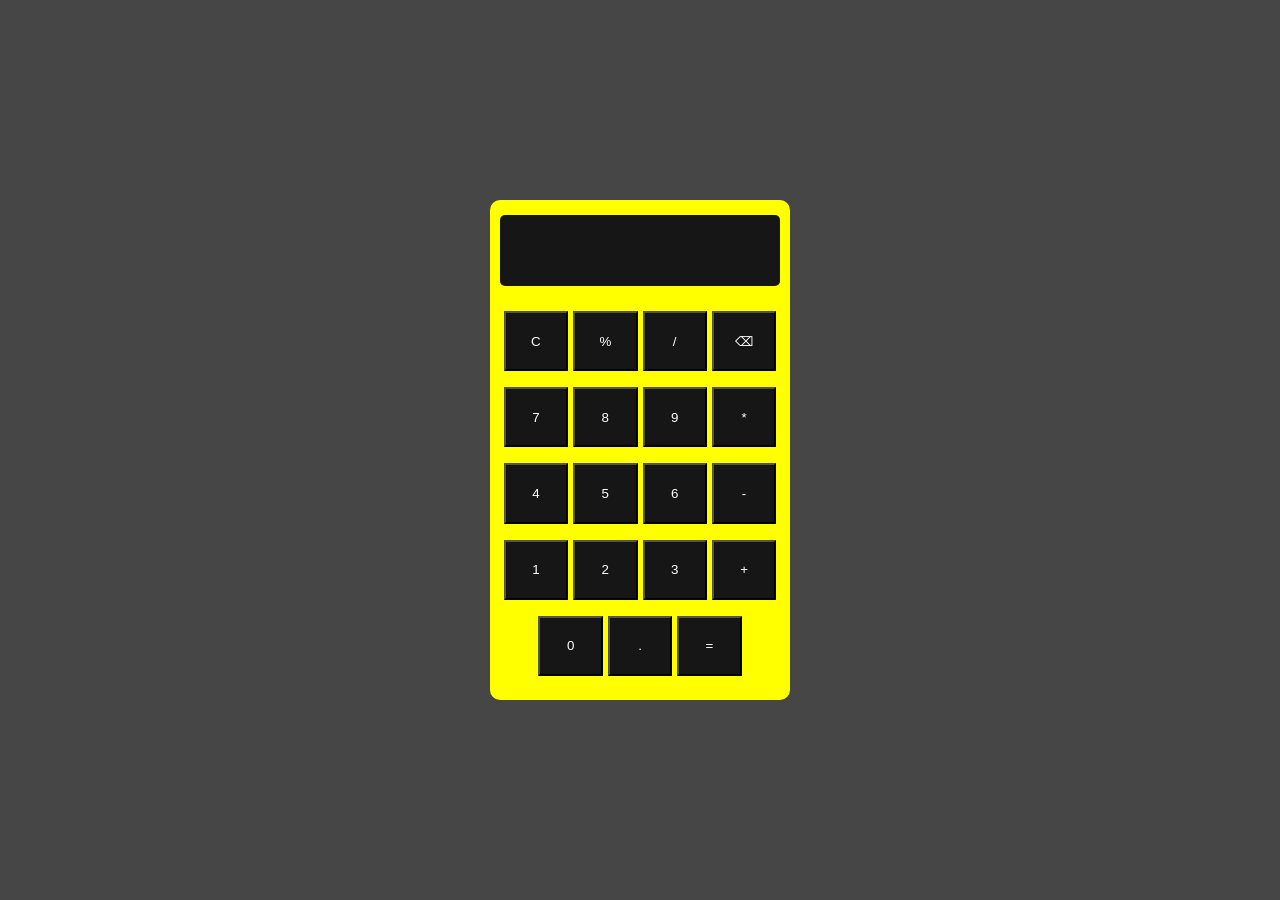
<file: calculadora/index.html>
<!DOCTYPE html>
<html lang="pt-br">

<head>
    <meta charset="UTF-8">
    <meta name="viewport" content="width=device-width, initial-scale=1.0">
    <link rel="stylesheet" href="style.css">
    <script src="main.js" defer></script>
    <title>Calculadora</title>
</head>

<body>
    
    <div class="container">

        <div class="calculadora">

            <div class="display"></div>
            <div class="botoes"></div>

        </div>

    </div>

</body>

</html>
</file>
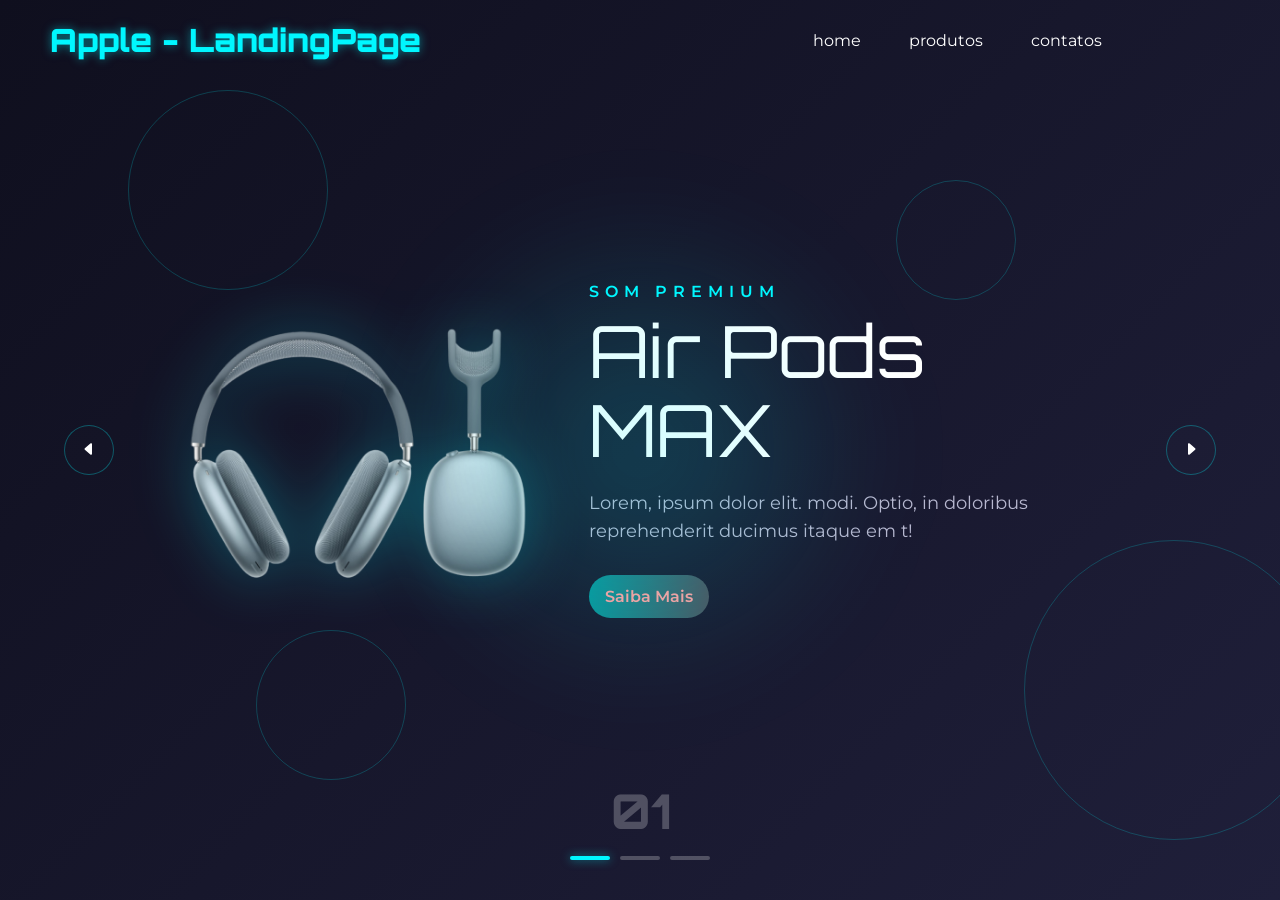
<file: pagina-de-produtos/index.html>
<!DOCTYPE html>
<html lang="pt-br">

<head>
    <meta charset="UTF-8">
    <meta name="viewport" content="width=device-width, initial-scale=1.0">
    <link rel="preconnect" href="https://fonts.googleapis.com">
    <link rel="preconnect" href="https://fonts.gstatic.com" crossorigin>
    <link
        href="https://fonts.googleapis.com/css2?family=Montserrat:ital,wght@0,100..900;1,100..900&family=Orbitron:wght@400..900&display=swap"
        rel="stylesheet">
    <link rel="stylesheet" href="style.css">
    <script src="script.js" defer></script>
    <title>Landing page</title>
</head>

<body>
    <header>
        <div class="logo">Apple - LandingPage</div>
        <nav>
            <ul>
                <li>home</li>
                <li>produtos</li>
                <li>contatos</li>
            </ul>
        </nav>
    </header>

    <main class="container">

        <div class="tech-circle">

            <div class="circle"></div>
            <div class="circle"></div>
            <div class="circle"></div>
            <div class="circle"></div>

        </div>

        <div class="list">

            <div class="item active">

                <div class="product-img">
                    <img src="assets/air-pods.png" alt="air-pods">
                </div>
                <div class="content">
                    <p class="product-tag">Som premium</p>
                    <p class="product-name">Air Pods MAX</p>
                    <p class="description">Lorem, ipsum dolor elit. modi. Optio, in doloribus reprehenderit ducimus
                        itaque em t!</p>
                    <button class="btn">Saiba Mais</button>
                </div>

            </div>

            <div class="item">

                <div class="product-img">
                    <img src="assets/apple-watch.png" alt="air-pods">
                </div>
                <div class="content">
                    <p class="product-tag">Novo Lançamento</p>
                    <p class="product-name">Apple Watch </p>
                    <p class="description">Lorem, ipsum dolor elit. modi. Optio, in doloribus reprehenderit ducimus
                        itaque em t!</p>
                    <button class="btn">Saiba Mais</button>
                </div>

            </div>
            <div class="item">

                <div class="product-img">
                    <img src="assets/vision-pro.png" alt="air-pods">
                </div>
                <div class="content">
                    <p class="product-tag">Alta Performace</p>
                    <p class="product-name">Vision Pro</p>
                    <p class="description">Lorem, ipsum dolor elit. modi. Optio, in doloribus reprehenderit ducimus
                        itaque em t!</p>
                    <button class="btn">Saiba Mais</button>
                </div>

            </div>

        </div>

        <div class="arrows">
            <button class="arrow-btn" id="prev">
                <svg xmlns="http://www.w3.org/2000/svg" width="16" height="16" fill="#fff"
                    class="bi bi-caret-left-fill" viewBox="0 0 16 16">
                    <path
                        d="m3.86 8.753 5.482 4.796c.646.566 1.658.106 1.658-.753V3.204a1 1 0 0 0-1.659-.753l-5.48 4.796a1 1 0 0 0 0 1.506z" />
                </svg>
            </button>

            <button class="arrow-btn" id="next">
                <svg xmlns="http://www.w3.org/2000/svg" width="16" height="16" fill="#fff"
                    class="bi bi-caret-right-fill" viewBox="0 0 16 16">
                    <path
                        d="m12.14 8.753-5.482 4.796c-.646.566-1.658.106-1.658-.753V3.204a1 1 0 0 1 1.659-.753l5.48 4.796a1 1 0 0 1 0 1.506z" />
                </svg>
            </button>
        </div>

        <div class="indicators">
            <div class="numbers">01</div>
            <div class="dots">
                <div class="dot active"></div>
                <div class="dot"></div>
                <div class="dot"></div>
            </div>
        </div>
    </main>
</body>

</html>
</file>
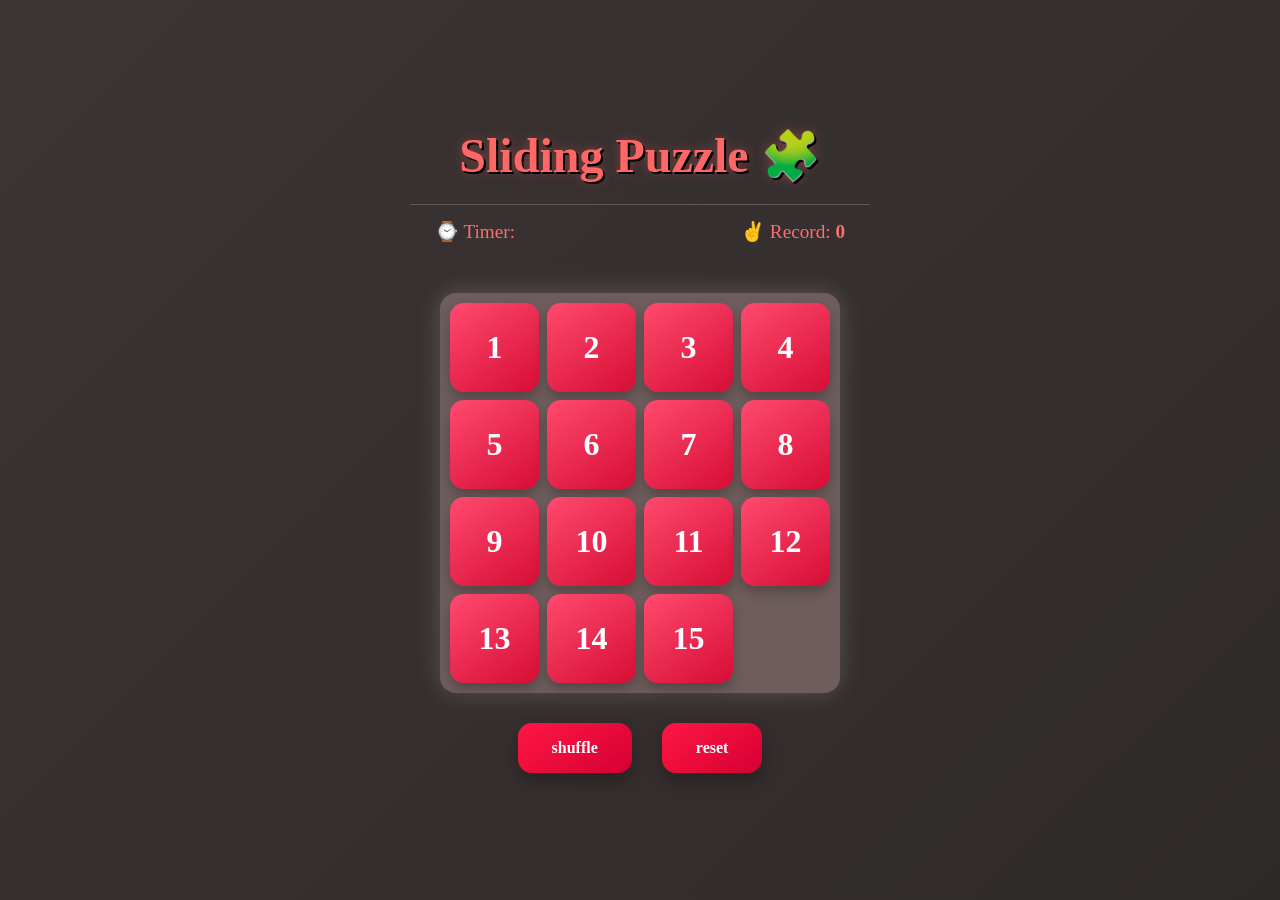
<file: slide-puzzle/index.html>
<!DOCTYPE html>
<html lang="pt-br">
<head>
    <meta charset="UTF-8">
    <meta name="viewport" content="width=device-width, initial-scale=1.0">
    <title>slide-puzzle</title>
    <link rel="stylesheet" href="style.css">
    <script src="main.js" defer></script>
</head>
<body>
    <div class="container">
        <h1>Sliding Puzzle &#x1F9E9;</h1>
        <div class="infos">
            <p>&#8986; Timer: <span id="timer"></span></p>
            <p>&#x270C; Record: <span id="record">0</span></p>
        </div>
        <div class="game_container"></div>
        <div class="buttons">
            <button id="shuffle">shuffle</button>
            <button id="reset">reset</button>
        </div>
    </div>
    
</body>
</html>
</file>
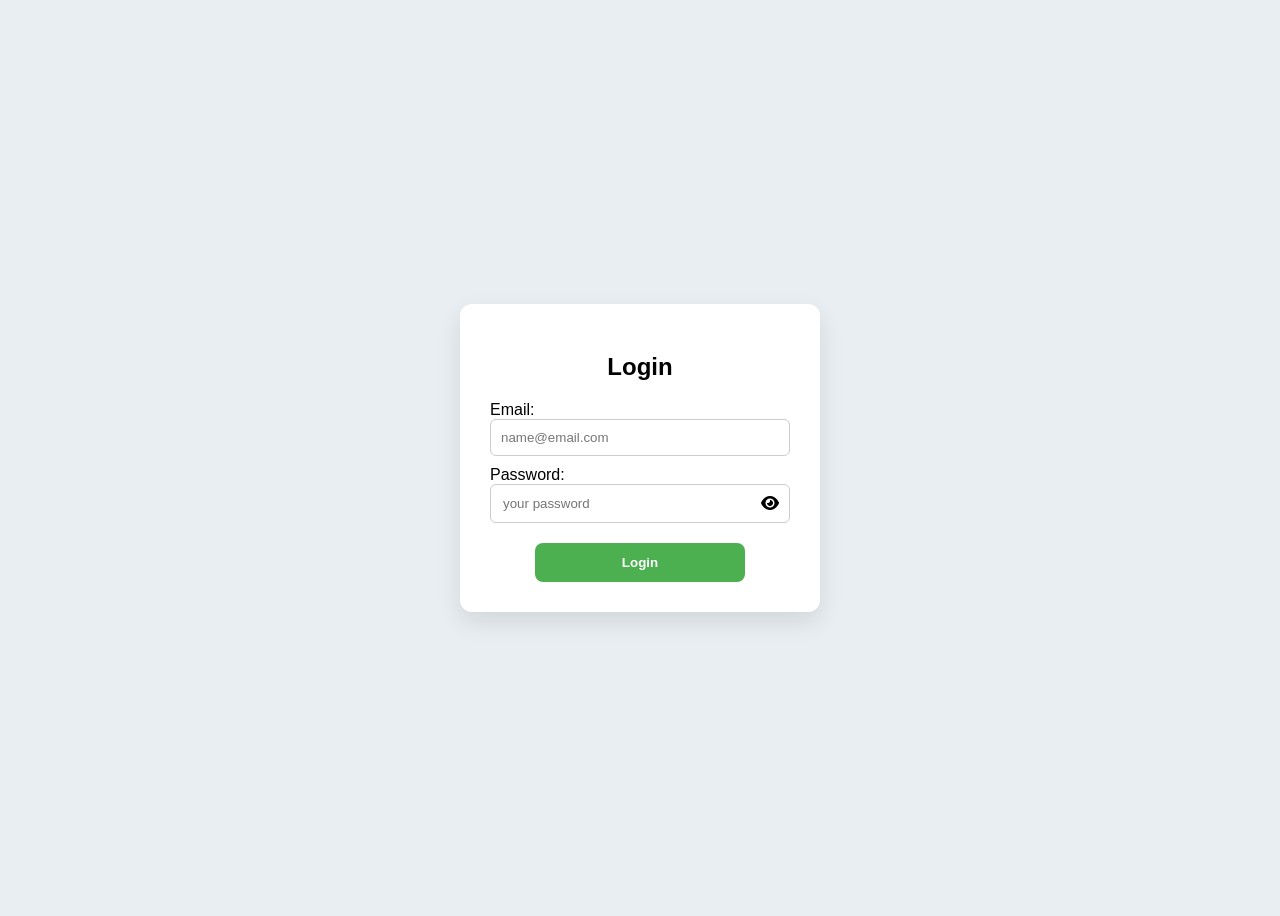
<file: tela-de-login/index.html>
<!DOCTYPE html>
<html lang="en">
<head>
    <meta charset="UTF-8">
    <meta name="viewport" content="width=device-width, initial-scale=1.0">
    <link rel="stylesheet" href="style.css">
    <link rel="stylesheet" href="https://cdnjs.cloudflare.com/ajax/libs/font-awesome/6.5.1/css/all.min.css" integrity="sha512-DTOQO9RWCH3ppGqcWaEA1BIZOC6xxalwEsw9c2QQeAIftl+Vegovlnee1c9QX4TctnWMn13TZye+giMm8e2LwA==" crossorigin="anonymous" referrerpolicy="no-referrer" />
    <link rel="icon" type="image/png" href="pagina-de-login.png">
    <title>tela de login</title>
</head>
<body>

    <div class="container">
        <h2>Login</h2>
        <form id="login-form">
            <div class="email">
                <label>Email:</label>
                <input type="email" id="name-input" placeholder="name@email.com" required>
            </div>
            <div class="key">
                <label>Password:</label>
                <div class="input">
                    <input type="password" id="password-input" placeholder="your password" required>
                    <i class="fa-solid fa-eye"></i>
                </div>
            </div>
            <button>Login</button>
        </form>
    </div>

    <script>
        document.addEventListener("DOMContentLoaded", (e)=> {
            let icon = document.querySelector('.input i');
            let email = document.querySelector('#name-input');
            let password = document.querySelector('#password-input');

            icon.addEventListener('click', ()=> {
                if (password.type === "password") { 
                    password.type = "text";
                    icon.classList.replace('fa-eye', 'fa-eye-slash');
                
                }else {
                    password.type = "password";
                    icon.classList.replace('fa-eye-slash', 'fa-eye');
                }
            })
        })
    </script>
</body>
</html>
</file>
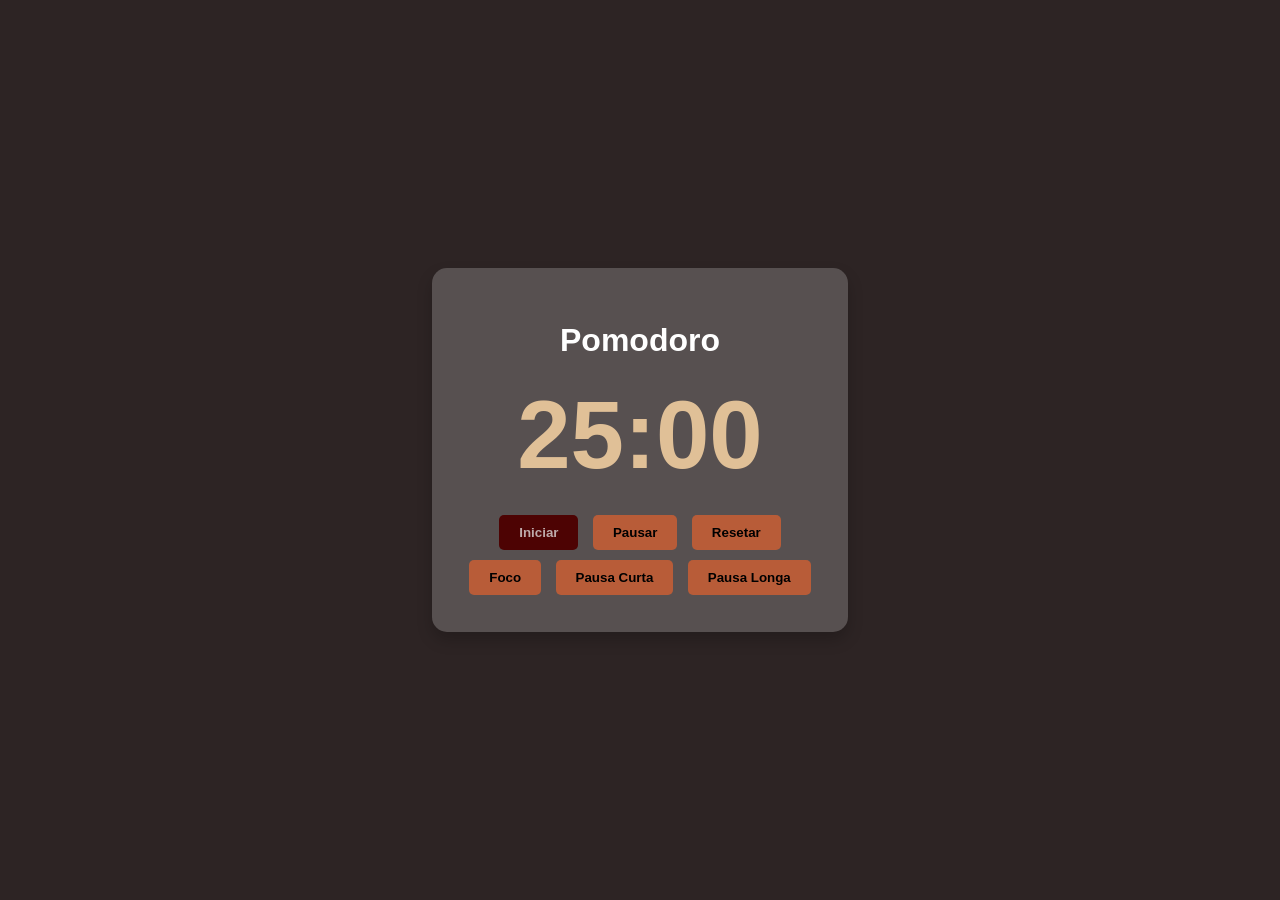
<file: timer-pomodoro/index.html>
<!DOCTYPE html>
<html lang="pt-br">
<head>
    <meta charset="UTF-8">
    <meta name="viewport" content="width=device-width, initial-scale=1.0">
    <title>Pomodoro Timer</title>
    <link rel="stylesheet" href="style.css">
</head>
<body>
    <div class="container">
        <h1>Pomodoro</h1>
        
        <div class="timer-display">
            <span id="minutes">25</span>:<span id="seconds">00</span>
        </div>

        <div class="controls">
            <button id="start" class="btn-start">Iniciar</button>
            <button id="pause" class="btn-pause">Pausar</button>
            <button id="reset" class="btn-reset">Resetar</button>
        </div>

        <div class="modes">
            <button onclick="setTimer(25)">Foco</button>
            <button onclick="setTimer(5)">Pausa Curta</button>
            <button onclick="setTimer(15)">Pausa Longa</button>
        </div>
    </div>
    <script src="script.js"></script>
</body>
</html>
</file>
<file: calculadora/style.css>
* {
    margin: 0;
    padding: 0;
    box-sizing: border-box;
}

body{
    display: flex;
    width: 100%;
    height: 100vh;
    align-items: center;
    justify-content: center;
    background-color: #464646;
}

.calculadora {
    width: 300px;
    height: 500px;
    background-color: yellow;
    border-radius: 10px;
    padding: 15px 10px;
}

.display{
    width: 100%;
    height: 15%;
    background-color: #161616;
    color: #fff;
    border-radius: 5px;
    font-size: 30pt;
    text-align: end;
    padding: 10px;
}
.botoes{
    height: 80%;
    margin-top: 20px;
    display:flex;
    flex-wrap: wrap;
    gap: 5px;
    justify-content: center;
    align-items: center
}

.btn{
    width: 23%;
    height: 16%;
    background-color: #161616;
    color: #fff;
}
</file>
<file: pagina-de-produtos/style.css>
*{
    padding: 0;
    margin: 0;
    box-sizing: border-box;
    list-style: none;
    font-family: "Montserrat", sans-serif;
}

body{
    background-color: #0f0f1e;
    color: #fff;
    font-size: 16px;
    overflow: hidden;    
}

header{
    position: fixed;
    top: 0;
    width: 90vw;
    padding: 20px 50px;
    display: flex;
    justify-content: space-between;
    align-items: center;
    z-index: 3;
}

.logo{
    font-family: "Orbitron", sans-serif;
    font-size: 2rem;
    font-weight: 900;
    color: #00f7ff;
    text-shadow: 0 0 10px rgba(0, 247, 255, 0.5);
}

header nav ul{
    display: flex;
    gap: 48px;
}

header nav ul li{
    cursor: pointer;
    position: relative;
    padding: 5px 0;
}
header nav ul li::after{
    content: '';
    position: absolute;
    left: 0;
    bottom: 0;

    width: 0;
    height: 2px;
    background-color: #07f7ff;

    transition: width 0.4s ease;
}

header nav ul li:hover::after{
    width: 100%;
    
}

.container{
    height: 100vh;
    position: relative;
    background: linear-gradient(135deg, #0f0f1e 0%, #1f1f3a 100%);
    overflow: hidden;
}
.container::before{
    content:'';    
    width: 500px;
    height: 500px;
    border-radius: 50%;
    background: radial-gradient(circle, rgba(0, 247, 255, 0.2) 0%, rgba(15, 15, 30, 0) 70%);
    pointer-events: none;

    position: absolute;
    top: 50%;
    left: 50%;
    transform: translate(-50%, -50%);
    filter: blur(50px);
    z-index: 1;
    animation: pulse 2s infinite alternate;
}

.list{
    width: 80%;
    height: 100%;
    margin: 0 auto;
    position: relative;
}
.item{  
    position: absolute;
    inset: 0;
    display: flex;
    justify-content: center;
    align-items: center;
    opacity: 0;

    /* ANIMACAO */

    transform: translateX(100vw);
    transition: transform 0.7s ease-in-out, opacity 0.7s ease-in-out;
}
.item.active{
    opacity: 1;
    transform: translateX(0);
}


.product-img{
    width: 45%;
    height: 100%;
    display: flex;
    justify-content: center;
    align-items: center;
    position: relative;
    z-index: 2;
}
.product-img img{
    max-width: 80%;
    max-height: 60%;
    filter: drop-shadow(0 0 30px rgba(0, 247, 255, 0.3));

    /* ANIMACAO */

    transform: translateX(200px);
    opacity: 0;
    transition: transform 0.6s ease-in-out, opacity 0.6s ease-in-out;
    transition-delay: 0.5s;
}

.active .product-img img{    
    transform: translateX(0);
    opacity: 1;
}

.content{
    width: 55%;
    padding-right: 80px;
    display: flex;
    flex-direction: column;
    align-items: flex-start;
    justify-content: center;
    z-index: 2;
}

.product-tag{
    font-size: 1rem;
    text-transform: uppercase;
    color: #00f7ff;
    font-weight: 600;
    letter-spacing: 6px;
    margin-bottom: 10px;

    transform: translateX(200px);
    opacity: 0;
    transition: transform 0.6s ease-in-out, opacity 0.6s ease-in-out;
    transition-delay: 0.5s;
}

.active .product-tag{    
    transform: translateX(0);
    opacity: 1;
}

.product-name{
    font-size: 4.5rem;
    font-family: "Orbitron", sans-serif;
    line-height: 1.1;
    margin-bottom: 20px;

    /* ANIMACAO */

    transform: translateX(200px);
    opacity: 0;
    transition: transform 0.6s ease-in-out, opacity 0.6s ease-in-out;
    transition-delay: 0.5s;
}

.active .product-name{    
    transform: translateX(0);
    opacity: 1;
}

.description{
    font-size: 1.1rem;
    color: #b8b8d0;
    line-height: 1.6;
    margin-bottom: 30px;
    max-width: 600px;


    transform: translateX(200px);
    opacity: 0;
    transition: transform 0.6s ease-in-out, opacity 0.6s ease-in-out;
    transition-delay: 0.7s;
}

.active .description{    
    transform: translateX(0);
    opacity: 1;
}

.btn{
    padding: 12px 16px;
    background: linear-gradient(90deg, #099499, #4b535e);
    border-radius: 30px;
    color: #fd9e9e;
    font-size: 1rem;
    font-weight: 600;
    cursor: pointer;
    border: none;
    z-index: 999;


    transform: translateX(200px);
    opacity: 0;
    transition: transform 0.6s ease-in-out, 
                opacity 0.6s ease-in-out,
                background 0.6s ease,;
    transition-delay: 1s;
}

.active .btn{    
    transform: translateX(0);
    opacity: 1;
}

.active .btn:hover{
    transform: translateX(0) scale(1.02);
    background: linear-gradient(90deg, #469ea1, #041022);
}

.arrows{
    position: absolute;
    width: 90%;
    display: flex;
    justify-content: space-between;
    top: 50%;
    left: 50%;
    transform: translate(-50%,-50%);
    z-index: 5;
}

.arrows .arrow-btn{
    width: 50px;
    height: 50px;
    border-radius: 50%;
    cursor: pointer;
    background-color: #fffff102;
    border: 1px solid rgba(0, 247, 255, 0.3);
    transition: all 0.1s;
}
.arrows .arrow-btn:hover{
    background-color: rgba(0,247,255,0.2);
    border-color: #00f7ff;
}


.indicators{
    position: absolute;
    bottom: 40px;
    left: 50%;
    transform: translateX(-50%);
    display: flex;
    flex-direction: column;
    align-items: center;
    gap: 15px;
    z-index: 5;
}

.numbers{
    font-family: "Orbitron", sans-serif;
    font-size: 3rem;
    font-weight: 800;
    color: #ffffff3d;
}

.dots{
    display: flex;
    gap: 10px;
}

.dot{
    width: 40px;
    height: 4px;
    background-color: #ffffff3d;
    border-radius: 2px;
}

.dot.active{
    background-color: #00f7ff;
    box-shadow: 0 0 10px rgba(0, 247, 255, 0.5);
}

.tech-circle{
    position: absolute;
    top: 0;
    left: 0;
    width: 100%;
    height: 100%;
    overflow: hidden;
}
.circle{    
    position: absolute;
    border-radius: 100%;
    border: 1px solid rgba(0, 247, 255, 0.2);
}
.circle:nth-child(1){
    width: 200px;
    height: 200px;
    top:10%;
    left: 10%;
}
.circle:nth-child(2){
    width: 300px;
    height: 300px;
    top:60%;
    left: 80%;
}
.circle:nth-child(3){
    width: 150px;
    height: 150px;
    top:70%;
    left: 20%;
}
.circle:nth-child(4){
    width: 120px;
    height: 120px;
    top: 20%;
    left: 70%;
}




@keyframes pulse {
    0%{
        opacity: 0.5;
        transform: translate(-50%, -50%) scale(0.8);

    }
    100%{
        opacity: 1;
        transform: translate(-50%, -50%) scale(1.5);
    }
}
</file>
<file: slide-puzzle/style.css>
*{
margin:0;
padding:0;
box-sizing:border-box;
font-family:Georgia, serif;
}

body{
min-height:100vh;
display:flex;
justify-content:center;
align-items:center;
background:linear-gradient(135deg,#3d3434,#2f2a2a);
}

.container{
width:100%;
max-width:520px;
padding:30px;
text-align:center;
}

h1{
font-size:3rem;
color:#ff6666;
margin-bottom:20px;
text-shadow:
2px 2px 0 #000,
0 0 12px rgba(255,100,100,.35);
}

.infos{
display:flex;
justify-content:space-between;
align-items:center;
padding:15px 25px;
margin-bottom:35px;
border-top:1px solid rgba(255,255,255,.2);
color:#ff6d6d;
font-size:1.2rem;
}

#timer,
#record{
font-weight:bold;
}

.game_container{
width:100%;
max-width:400px;
height:400px;
margin:0 auto 30px;

display:grid;
grid-template-columns:repeat(4,1fr);
grid-template-rows:repeat(4,1fr);
gap:8px;

padding:10px;
border-radius:16px;

background:#6f5d5d;

box-shadow:
0 0 20px rgba(255,255,255,.08),
0 0 30px rgba(255,255,255,.12);
}

/* peças do puzzle */
.tile{
display:flex;
justify-content:center;
align-items:center;

background:linear-gradient(
145deg,
#ff4a6e,
#d60d35
);

color:white;
font-size:2rem;
font-weight:bold;

border-radius:14px;

cursor:pointer;

box-shadow:
0 6px 12px rgba(0,0,0,.25);

transition:.2s;
}

.tile:hover{
transform:scale(1.04);
}

.tile:active{
transform:scale(.96);
}

.empty{
background:transparent;
box-shadow:none;
cursor:default;
}

.buttons{
display:flex;
justify-content:center;
gap:30px;
}

button{
border:none;
outline:none;

padding:16px 34px;

background:linear-gradient(
145deg,
#ff1744,
#d50032
);

color:white;
font-size:1rem;
font-weight:700;
text-transform:lowercase;

border-radius:14px;

cursor:pointer;

box-shadow:
0 8px 16px rgba(0,0,0,.25);

transition:.25s;
}

button:hover{
transform:translateY(-3px);
box-shadow:
0 10px 20px rgba(0,0,0,.35);
}

button:active{
transform:scale(.96);
}

@media(max-width:550px){

h1{
font-size:2.3rem;
}

.game_container{
max-width:320px;
height:320px;
}

.tile{
font-size:1.5rem;
}

.infos{
font-size:1rem;
padding:12px 10px;
}

button{
padding:14px 24px;
}

}
</file>
<file: tela-de-login/style.css>
body {
    height: 100vh;
    display: flex;
    justify-content: center;
    align-items: center;
    background-color: #e9eef3;
    font-family: Arial, sans-serif;
}

.container {
    background: white;
    padding: 30px;
    border-radius: 12px;
    box-shadow: 0 10px 25px rgba(0,0,0,0.1);
    width: 300px;
}

.container h2 {
    text-align: center;
    margin-bottom: 20px;
}
.email, .key{
    display: flex;
    flex-direction: column;
}

#login-form {
    display: flex;
    flex-direction: column;
    gap: 10px;
}

form #name-input{
    padding: 10px;
    border: 1px solid #ccc;
    border-radius: 6px;
    outline: none;
}

.input i{
    cursor: pointer;
}

.input {
    display: flex;
    justify-content: space-between;

    padding: 10px;
    border: 1px solid #ccc;
    border-radius: 6px;
    outline: none;
}
.input input{
    border: none;
    width: 100%;
    outline: none;
}

input:focus {
    border-color: #4CAF50;
}

button {
    width: 70%;
    align-self: center;
    margin-top: 10px;
    padding: 12px;
    border: none;
    border-radius: 8px;

    background: #4CAF50;
    color: white;

    font-weight: bold;
    cursor: pointer;
    transition: 0.3s;
}

button:hover {
    background: #45a049;
}
</file>
<file: timer-pomodoro/style.css>
body {
    font-family: 'Segoe UI', Tahoma, Geneva, Verdana, sans-serif;
    background-color: #2D2424; /* Cor clássica do Pomodoro */
    color: white;
    display: flex;
    justify-content: center;
    align-items: center;
    height: 100vh;
    margin: 0;
}

.container {
    text-align: center;
    background: rgba(255, 255, 255, 0.2);
    padding: 2rem;
    border-radius: 15px;
    box-shadow: 0 8px 16px rgba(0,0,0,0.2);
}

.timer-display {
    font-size: 6rem;
    font-weight: bold;
    margin: 20px 0;
    color: #E0C097;
}

button {
    padding: 10px 20px;
    margin: 5px;
    border: none;
    border-radius: 5px;
    cursor: pointer;
    font-weight: bold;
    transition: 0.3s;
    background-color: #B85C38;
}

button:hover {
    opacity: 0.8;
}

.btn-start { background-color: rgb(77, 3, 3); color: #beabab; }
</file>
